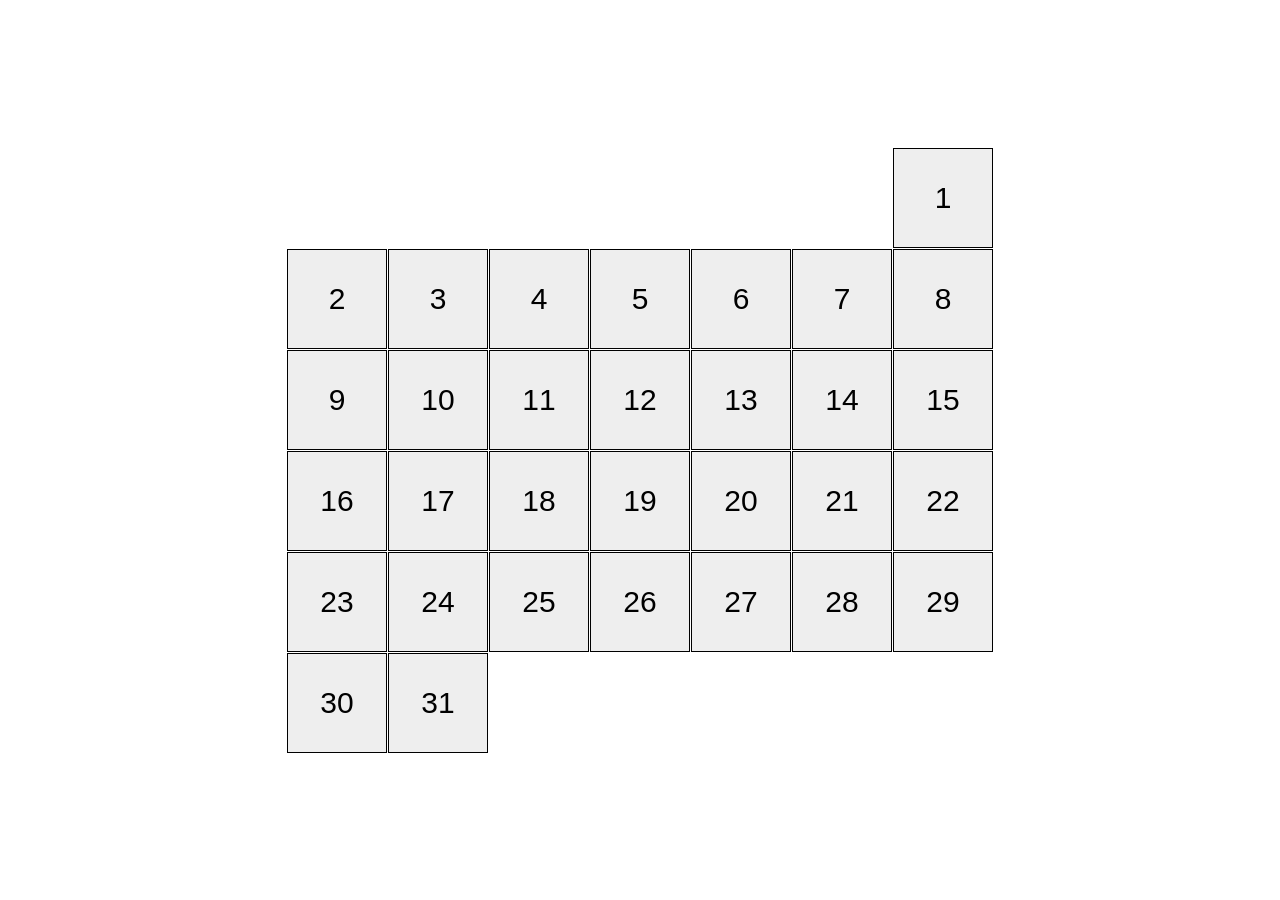
<file: index.html>
<!doctype html><html lang="en"><head><meta charset="utf-8"><meta name="viewport" content="width=device-width,
               initial-scale=1.0"><title>Calendar</title><link rel="stylesheet" href="index.8033f9bf.css"></head><body> <div class="calendar calendar--month-length-31 calendar--start-day-sun"> <div class="calendar__day"></div> <div class="calendar__day"></div> <div class="calendar__day"></div> <div class="calendar__day"></div> <div class="calendar__day"></div> <div class="calendar__day"></div> <div class="calendar__day"></div> <div class="calendar__day"></div> <div class="calendar__day"></div> <div class="calendar__day"></div> <div class="calendar__day"></div> <div class="calendar__day"></div> <div class="calendar__day"></div> <div class="calendar__day"></div> <div class="calendar__day"></div> <div class="calendar__day"></div> <div class="calendar__day"></div> <div class="calendar__day"></div> <div class="calendar__day"></div> <div class="calendar__day"></div> <div class="calendar__day"></div> <div class="calendar__day"></div> <div class="calendar__day"></div> <div class="calendar__day"></div> <div class="calendar__day"></div> <div class="calendar__day"></div> <div class="calendar__day"></div> <div class="calendar__day"></div> <div class="calendar__day"></div> <div class="calendar__day"></div> <div class="calendar__day"></div> </div> </body></html>
</file>
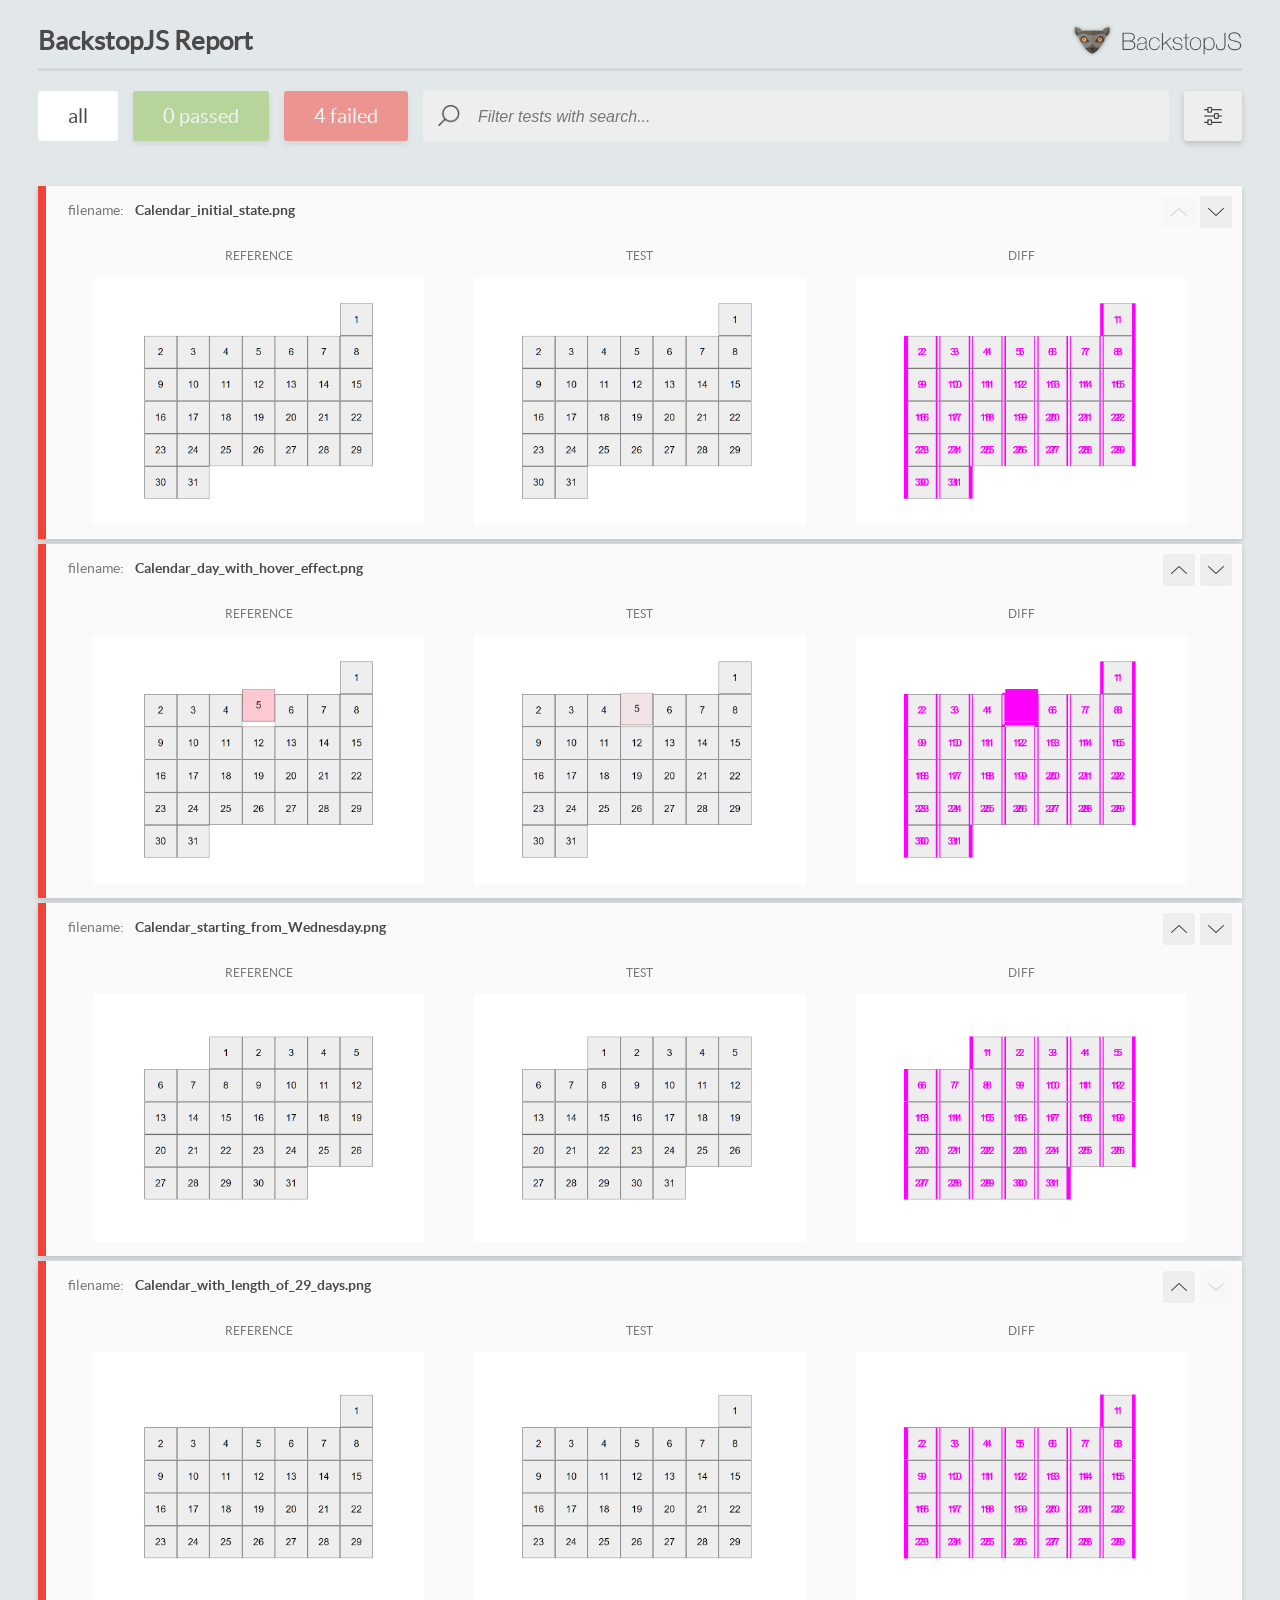
<file: report/html_report/index.html>
<!DOCTYPE html>
<html>
  <head>
    <meta charset="utf-8">
    <!-- Disable Cache -->
    <meta http-equiv="Cache-Control" content="no-cache, no-store, must-revalidate">
    <meta http-equiv="Pragma" content="no-cache">
    <meta http-equiv="Expires" content="0">

    <title>BackstopJS Report</title>

    <style>
      @font-face {
          font-family: 'latoregular';
          src: url('./assets/fonts/lato-regular-webfont.woff2') format('woff2'),
              url('./assets/fonts/lato-regular-webfont.woff') format('woff');
          font-weight: 400;
          font-style: normal;
      }
      @font-face {
          font-family: 'latobold';
          src: url('./assets/fonts/lato-bold-webfont.woff2') format('woff2'),
              url('./assets/fonts/lato-bold-webfont.woff') format('woff');
          font-weight: 700;
          font-style: normal;
      }

      .ReactModal__Body--open {
          overflow: hidden;
      }
      .ReactModal__Body--open .header {
        display: none;
      }

    </style>
  </head>
  <body style="background-color: #E2E7EA">
    <div id="root">

    </div>
    <script>
      function report (report) { // eslint-disable-line no-unused-vars
        window.tests = report;
      }
    </script>
    <script src="config.js"></script>
    <script src="index_bundle.js"></script>
  </body>
</html>
</file>
<file: index.8033f9bf.css>
*,:before,:after{box-sizing:border-box}body{justify-content:center;align-items:center;min-height:100vh;margin:0;display:flex;overflow:hidden}.calendar{flex-wrap:wrap;gap:1px;width:726px;padding:10px;display:flex}.calendar__day{box-sizing:border-box;background-color:#eee;border:1px solid #000;justify-content:center;align-items:center;width:100px;height:100px;transition:background-color .5s,transform .5s;display:flex}.calendar__day:first-child:before{content:"1";font-family:Arial,Helvetica,sans-serif;font-size:30px}.calendar__day:nth-child(2):before{content:"2";font-family:Arial,Helvetica,sans-serif;font-size:30px}.calendar__day:nth-child(3):before{content:"3";font-family:Arial,Helvetica,sans-serif;font-size:30px}.calendar__day:nth-child(4):before{content:"4";font-family:Arial,Helvetica,sans-serif;font-size:30px}.calendar__day:nth-child(5):before{content:"5";font-family:Arial,Helvetica,sans-serif;font-size:30px}.calendar__day:nth-child(6):before{content:"6";font-family:Arial,Helvetica,sans-serif;font-size:30px}.calendar__day:nth-child(7):before{content:"7";font-family:Arial,Helvetica,sans-serif;font-size:30px}.calendar__day:nth-child(8):before{content:"8";font-family:Arial,Helvetica,sans-serif;font-size:30px}.calendar__day:nth-child(9):before{content:"9";font-family:Arial,Helvetica,sans-serif;font-size:30px}.calendar__day:nth-child(10):before{content:"10";font-family:Arial,Helvetica,sans-serif;font-size:30px}.calendar__day:nth-child(11):before{content:"11";font-family:Arial,Helvetica,sans-serif;font-size:30px}.calendar__day:nth-child(12):before{content:"12";font-family:Arial,Helvetica,sans-serif;font-size:30px}.calendar__day:nth-child(13):before{content:"13";font-family:Arial,Helvetica,sans-serif;font-size:30px}.calendar__day:nth-child(14):before{content:"14";font-family:Arial,Helvetica,sans-serif;font-size:30px}.calendar__day:nth-child(15):before{content:"15";font-family:Arial,Helvetica,sans-serif;font-size:30px}.calendar__day:nth-child(16):before{content:"16";font-family:Arial,Helvetica,sans-serif;font-size:30px}.calendar__day:nth-child(17):before{content:"17";font-family:Arial,Helvetica,sans-serif;font-size:30px}.calendar__day:nth-child(18):before{content:"18";font-family:Arial,Helvetica,sans-serif;font-size:30px}.calendar__day:nth-child(19):before{content:"19";font-family:Arial,Helvetica,sans-serif;font-size:30px}.calendar__day:nth-child(20):before{content:"20";font-family:Arial,Helvetica,sans-serif;font-size:30px}.calendar__day:nth-child(21):before{content:"21";font-family:Arial,Helvetica,sans-serif;font-size:30px}.calendar__day:nth-child(22):before{content:"22";font-family:Arial,Helvetica,sans-serif;font-size:30px}.calendar__day:nth-child(23):before{content:"23";font-family:Arial,Helvetica,sans-serif;font-size:30px}.calendar__day:nth-child(24):before{content:"24";font-family:Arial,Helvetica,sans-serif;font-size:30px}.calendar__day:nth-child(25):before{content:"25";font-family:Arial,Helvetica,sans-serif;font-size:30px}.calendar__day:nth-child(26):before{content:"26";font-family:Arial,Helvetica,sans-serif;font-size:30px}.calendar__day:nth-child(27):before{content:"27";font-family:Arial,Helvetica,sans-serif;font-size:30px}.calendar__day:nth-child(28):before{content:"28";font-family:Arial,Helvetica,sans-serif;font-size:30px}.calendar__day:nth-child(29):before{content:"29";font-family:Arial,Helvetica,sans-serif;font-size:30px}.calendar__day:nth-child(30):before{content:"30";font-family:Arial,Helvetica,sans-serif;font-size:30px}.calendar__day:nth-child(31):before{content:"31";font-family:Arial,Helvetica,sans-serif;font-size:30px}.calendar__day:hover{cursor:pointer;background-color:#ffbfcb;transform:translateY(-20px)}.calendar--start-day-mon .calendar__day:first-child{margin-left:0}.calendar--start-day-tue .calendar__day:first-child{margin-left:101px}.calendar--start-day-wed .calendar__day:first-child{margin-left:202px}.calendar--start-day-thu .calendar__day:first-child{margin-left:303px}.calendar--start-day-fri .calendar__day:first-child{margin-left:404px}.calendar--start-day-sat .calendar__day:first-child{margin-left:505px}.calendar--start-day-sun .calendar__day:first-child{margin-left:606px}.calendar--month-length-28 .calendar__day:nth-child(n+29),.calendar--month-length-29 .calendar__day:nth-child(n+30),.calendar--month-length-30 .calendar__day:nth-child(n+31),.calendar--month-length-31 .calendar__day:nth-child(n+32){display:none}
/*# sourceMappingURL=index.8033f9bf.css.map */
</file>
